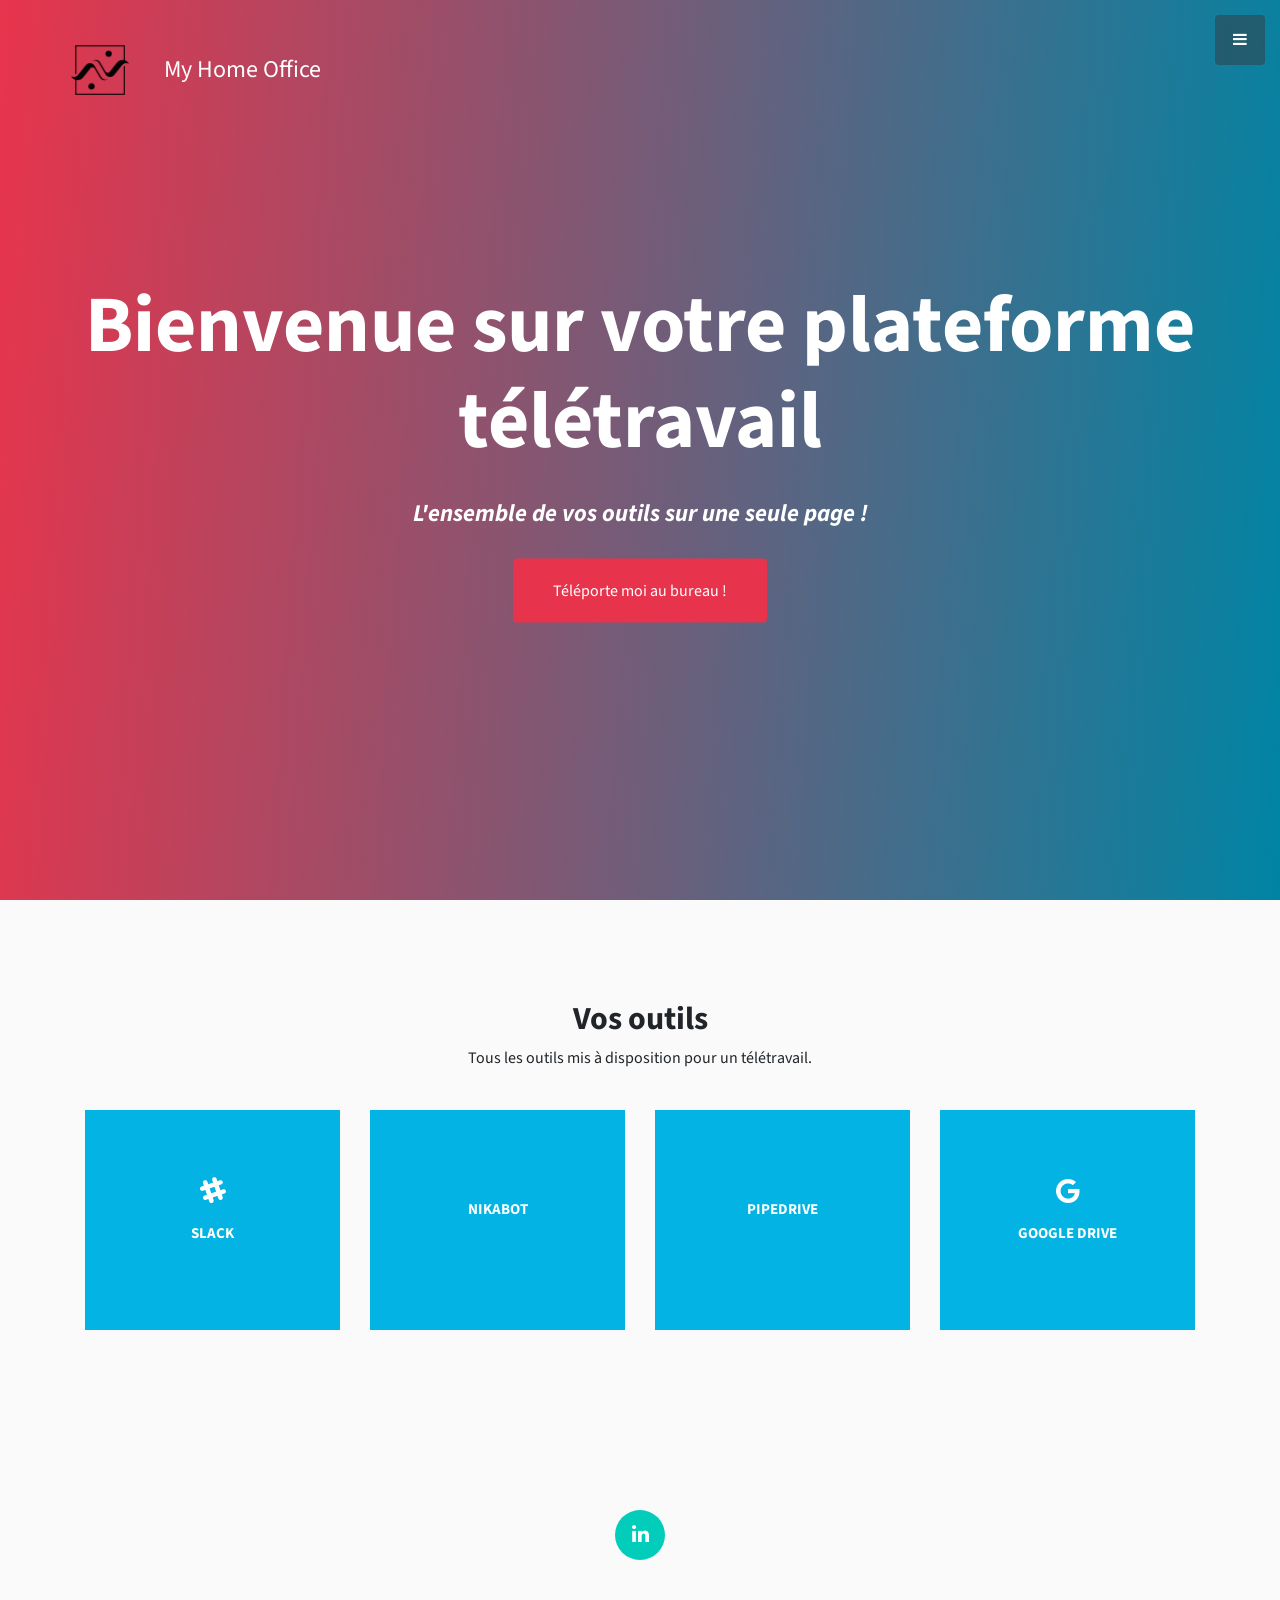
<file: home.html>
<!DOCTYPE html>
<html lang="en">

<head>
  <meta charset="UTF-8">
  <meta name="viewport" content="width=device-width, initial-scale=1, shrink-to-fit=no">
  <meta name="description" content="">
  <meta name="author" content="">
  <link rel="icon" type="image/png" href="images/favicon-32x32.png" sizes="32x32" />
  <link rel="icon" type="image/png" href="images/favicon-16x16.png" sizes="16x16" />
  <title>Ma plateforme télétravail</title>
  <!--stylesheet-->
  <link href="https://fonts.googleapis.com/css?family=Source+Sans+Pro:400,700,900" rel="stylesheet">
  <link href="https://maxcdn.bootstrapcdn.com/font-awesome/4.7.0/css/font-awesome.min.css" rel="stylesheet" type="text/css">
  <link href="styles/styles.css" rel="stylesheet" type="text/css">
  <link href="styles/custom-responsive-styles.css" rel="stylesheet" type="text/css">
  <!--scripts-->
  <script type="text/javascript" src="scripts/jquery-3.2.1.min.js"></script>
  <script type="text/javascript" src="scripts/all-plugins.js"></script>
  <script type="text/javascript" src="scripts/plugins-activate.js"></script>
    <script>
            window.onload = function() {
                var path = window.location.pathname;
                if (path.endsWith('index.html')) {
                    path = path.substr(path, path.length - 'index.html'.length);
                }
                var url = 'https://play.workadventu.re/_/global/'+window.location.host+path+'map.json';
                document.getElementById('mapLink').href = url;
                document.getElementById('mapLink').innerText = url;
            };
        </script>
</head>
<body id="page-top">
  <!-- Navigation -->
  <div class="logo">
   <img src="images/les-cousins_logo-icone_noir.png"
     alt=""
     width="100"
     height="100"><span> My Home Office </span></i>
  </div>
  <a class="menu-toggle rounded" href="#">
    <i class="fa fa-bars"></i>
  </a>
  <nav id="sidebar-wrapper">
    <ul class="sidebar-nav">
      <li class="sidebar-brand">
        <a class="smooth-scroll" href="#Header"></a>
      </li>
      <li class="sidebar-nav-item">
        <a class="smooth-scroll" href="#page-top">Home</a>
      </li>
      <li class="sidebar-nav-item">
        <a class="smooth-scroll" href="#About">Boutique matériel</a>
      </li>
      <li class="sidebar-nav-item">
        <a class="smooth-scroll" href="#Contact">Support</a>
      </li>
    </ul>
  </nav>
  <!-- Header Starts -->
  <section id="Banner" class="content-section">
    <div class="container content-wrap text-center">
      <h1>Bienvenue sur votre plateforme télétravail </h1>
      <h3>
          <em>L'ensemble de vos outils sur une seule page !</em>
        </h3>
      <a class="btn btn-primary btn-xl" target="_blank" href="https://play.workadventu.re/_/global/hellolescousins.github.io/officemap/map.json">Téléporte moi au bureau !</a>
    </div>
    <div class="overlay"></div>
  </section>    
  <!-- Header Ends -->
  <!-- About Us Starts -->
  <section id="Services" class="content-section text-center">
    <div class="container">
      <div class="block-heading">
        <h2>Vos outils</h2>
        <p>Tous les outils mis à disposition pour un télétravail.</p>
      </div>
      <div class="row" >
        <div class="col-md-3 col-sm-6">
          <a href="https://app.slack.com/client/TCKDVGZJ4">
            <div class="service-box">
            <div class="service-icon yellow">
              <div class="front-content">
                <i class="fa fa-slack" aria-hidden="true"></i>
                <h3>Slack</h3>
              </div>
            </div>
            <div class="service-content" >
              <h3>Slack </h3>
              <p>Votre plateforme de communication, partage de fichier et reporting au sein de l'entreprise.</p>
            </div>
          </div>
        </div>
            </a>
          <div class="col-md-3 col-sm-6">
          <a href="https://app.nikabot.com/overview/team">
            <div class="service-box">
            <div class="service-icon yellow">
              <div class="front-content">
                <i class="fas fa-calendar-alt" aria-hidden="true"></i>
                <h3>Nikabot</h3>
              </div>
            </div>
            <div class="service-content" >
              <h3>Nikabot </h3>
              <p>Cliquez-ici pour afficher vos suivi d'heures</p>
            </div>
          </div>
        </div>
            </a>
          <div class="col-md-3 col-sm-6">
          <a href="https://lescousins.pipedrive.com/pipeline">
            <div class="service-box">
            <div class="service-icon yellow">
              <div class="front-content">
                <i class="far fa-salesforce" aria-hidden="true"></i>
                <h3>Pipedrive</h3>
              </div>
            </div>
            <div class="service-content" >
              <h3>Pipedrive </h3>
              <p>La plat</p>
            </div>
          </div>
        </div>
            </a>
          <div class="col-md-3 col-sm-6">
          <a href="https://drive.google.com/drive/u/1/my-drive">
            <div class="service-box">
            <div class="service-icon yellow">
              <div class="front-content">
                <i class="fa fa-google" aria-hidden="true"></i>
                <h3>Google Drive</h3>
              </div>
            </div>
            <div class="service-content" >
              <h3>Google Drive </h3>
              <p>Retrouvez tous vos fichiers.</p>
            </div>
          </div>
        </div>
            </a>
      </div>
    </div>
  </section>
  <footer class="footer text-center">
    <div class="container">
      <ul class="list-inline">
        <li class="list-inline-item">
          <a class="social-link rounded-circle text-white" href='https://www.linkedin.com/company/agence-les-cousins/'>
              <i class="fa fa-linkedin" aria-hidden="true" ></i>
            </a>
        </li>
      </ul>
    </div>
  </footer>
</body>

</html>
</file>
<file: styles/custom-responsive-styles.css>
/*Extra small devices (portrait phones, less than 576px)*/
@media (max-width: 575px) {
  .content-section {
    padding-top: 70px;
    padding-bottom: 70px;
  }
  .logo i {
    font-size: 40px;
  }
  #Banner .content-wrap h1 {
    font-size: 36px;
  }
  #Banner .content-wrap h3 {
    font-size: 20px;
  }
  .btn-xl {
    padding: 15px 30px;
  }
  .content-section-heading h2 {
    font-size: 30px;
  }
  #Portfolio .portfolio-wrapper .each-portfolio {
    float: none;
    margin: 0 auto 20px;
    width: 100%;
    display: block;
  }
  #customers-testimonials .item {
    margin-bottom: 0;
  }
  #Contact .contact-wrapper {
    border-right: none;
    margin-right: 0;
    padding: 0;
  }
  #Contact .contact-wrapper span {
    font-size: 18px;
  }
  .address-block,
  #Contact .address-block.border-bottom {
    margin-bottom: 40px;
    padding: 0 15px 30px;
  }
  footer.footer .social-link {
    height: 50px;
    width: 50px;
    font-size: 18px;
  }
  .owl-nav {
    display: none !important; 
  }
}
/*Small devices (landscape phones, 576px and up)*/
@media (min-width: 576px) and (max-width: 767px) {
  .logo i {
    font-size: 40px;
  }
  .content-section {
    padding-top: 70px;
    padding-bottom: 70px;
  }
  #Banner .content-wrap h1 {
    font-size: 36px;
  }
  #Banner .content-wrap h3 {
    font-size: 20px;
  }
  .btn-xl {
    padding: 15px 30px;
  }
  .content-section-heading h2 {
    font-size: 30px;
  }
  #Portfolio .portfolio-wrapper .each-portfolio {
    float: none;
    margin: 0 auto 20px;
    width: 100%;
    display: block;
  }
  #customers-testimonials .item {
    margin-bottom: 0;
  }
  #Contact .contact-wrapper {
    border-right: none;
    margin-right: 0;
    padding: 0;
  }
  #Contact .contact-wrapper span {
    font-size: 18px;
  }
  .address-block,
  #Contact .address-block.border-bottom {
    margin-bottom: 40px;
    padding: 0 15px 30px;
  }
  footer.footer .social-link {
    height: 50px;
    width: 50px;
    font-size: 18px;
  }
  .owl-nav {
    display: none !important; 
  }
}
/*Medium devices (tablets, 768px and up)*/
@media (min-width: 768px) and (max-width: 991px) {
  .content-section {
    padding-top: 70px;
    padding-bottom: 70px;
  }
  #Banner .content-wrap h1 {
    font-size: 40px;
  }
  #Banner .content-wrap h3 {
    font-size: 24px;
  }
  .btn-xl {
    padding: 20px 30px;
  }
  .content-section-heading h2 {
    font-size: 30px;
  }
  #Contact .contact-wrapper span {
    font-size: 16px;
  }
  footer.footer .social-link {
    height: 50px;
    width: 50px;
    font-size: 18px;
  }
  .owl-nav {
    display: none !important; 
  }
  #Contact .c-icon {
    margin-right: 10px;
  }
}
/*Large devices (desktops, 992px and up)*/
@media (min-width: 992px) and (max-width: 1199px) {
  .content-section {
    padding-top: 70px;
    padding-bottom: 70px;
  }
  #Banner .content-wrap h1 {
    font-size: 40px;
  }
  #Banner .content-wrap h3 {
    font-size: 24px;
  }
  .btn-xl {
    padding: 20px 30px;
  }
  .content-section-heading h2 {
    font-size: 30px;
  }
  #Contact .contact-wrapper span {
    font-size: 16px;
  }
  footer.footer .social-link {
    height: 50px;
    width: 50px;
    font-size: 18px;
  }
  .owl-nav {
    display: none !important; 
  }
  #Contact .c-icon {
    margin-right: 10px;
  }
}
/*Extra large devices (large desktops, 1200px and up)*/
@media (min-width: 1200px) {}
</file>
